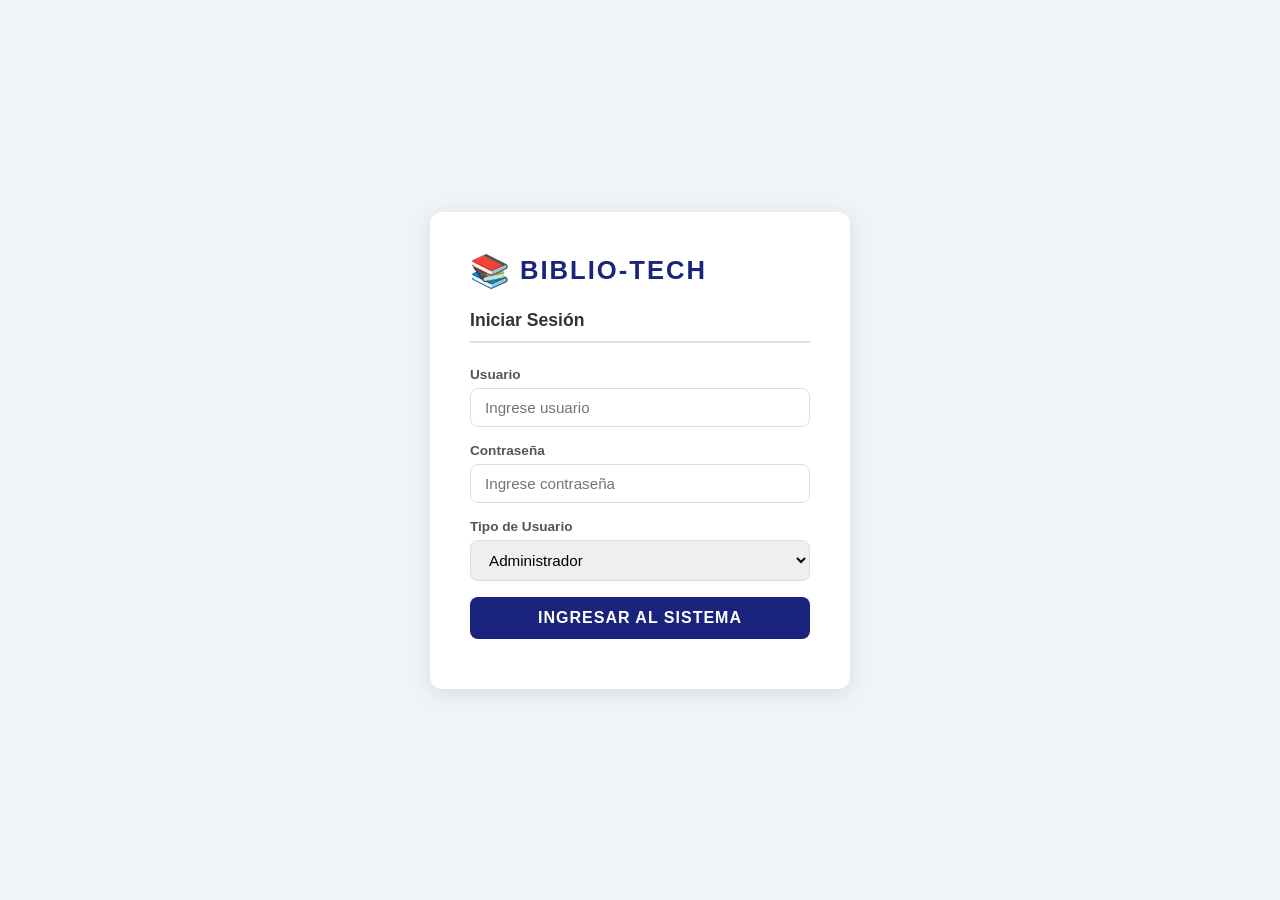
<file: index.html>
<!DOCTYPE html>
<html lang="es">
<head>
  <meta charset="UTF-8">
  <meta name="viewport" content="width=device-width, initial-scale=1.0">
  <title>BIBLIO-TECH | Login</title>
  <link rel="stylesheet" href="style.css">
</head>
<body>
  <div class="container">
    <div class="card">
      <div class="logo">
        <span class="logo-icon">📚</span>
        <h1>BIBLIO-TECH</h1>
      </div>
      <h2>Iniciar Sesión</h2>
      <form id="loginForm">
        <div class="form-group">
          <label>Usuario</label>
          <input type="text" id="usuario" placeholder="Ingrese usuario" required>
        </div>
        <div class="form-group">
          <label>Contraseña</label>
          <input type="password" id="password" placeholder="Ingrese contraseña" required>
        </div>
        <div class="form-group">
          <label>Tipo de Usuario</label>
          <select id="tipoUsuario">
            <option value="administrador">Administrador</option>
            <option value="colaborador">Colaborador</option>
          </select>
        </div>
        <button type="submit" class="btn-primary">INGRESAR AL SISTEMA</button>
        <p id="error-msg" class="error-msg"></p>
      </form>
    </div>
  </div>
  <script src="app.js"></script>
</body>
</html>
</file>
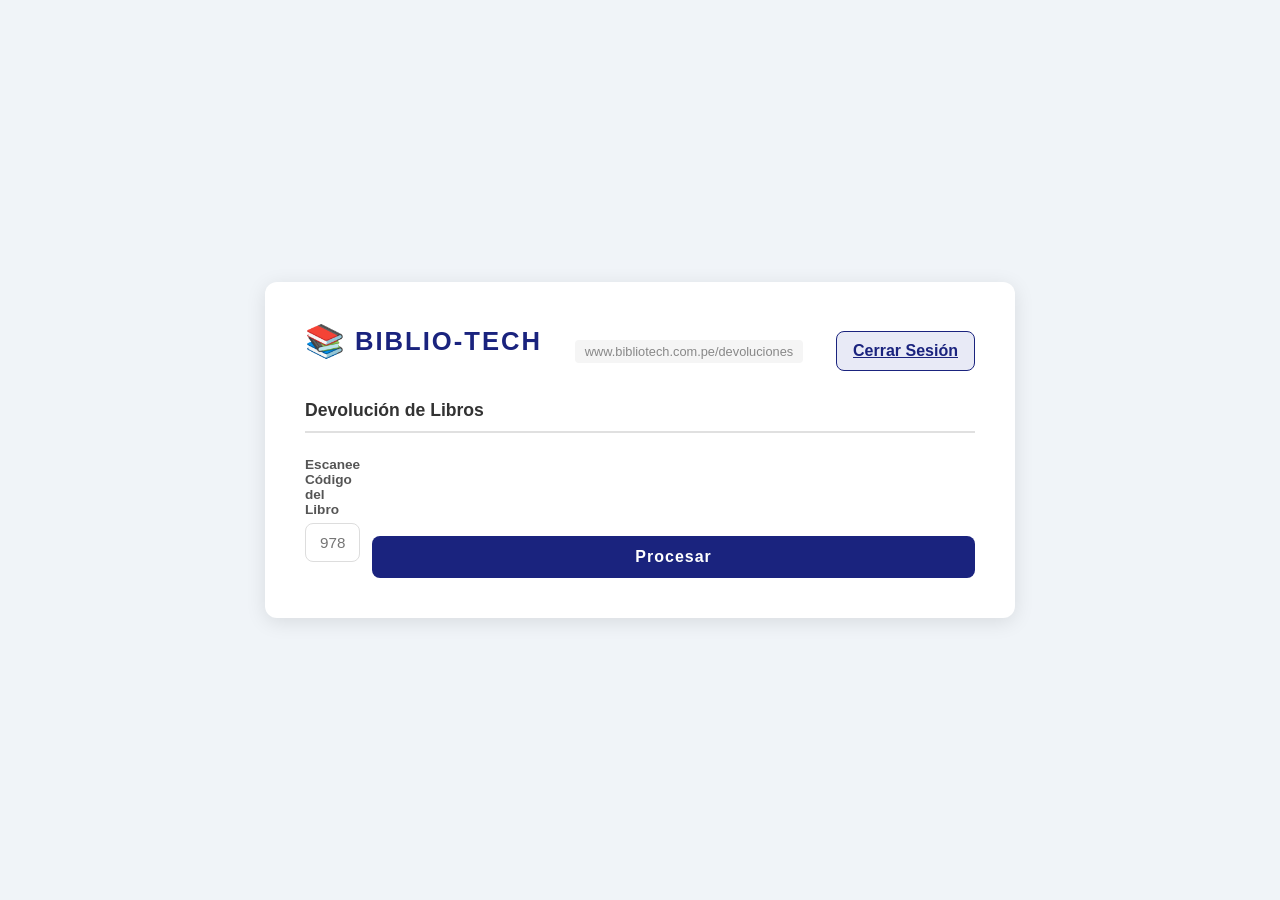
<file: devoluciones.html>
<!DOCTYPE html>
<html lang="es">
<head>
  <meta charset="UTF-8">
  <title>BIBLIO-TECH | Devoluciones</title>
  <link rel="stylesheet" href="style.css">
</head>
<body>
  <div class="container">
    <div class="card wide">
      <div class="header-bar">
        <div class="logo">
          <span class="logo-icon">📚</span>
          <h1>BIBLIO-TECH</h1>
        </div>
        <div class="url-bar">www.bibliotech.com.pe/devoluciones</div>
        <a href="index.html" class="btn-secondary small">Cerrar Sesión</a>
      </div>

      <h2>Devolución de Libros</h2>

      <div class="form-row">
        <div class="form-group">
          <label>Escanee Código del Libro</label>
          <input type="text" id="isbnDevolucion" placeholder="978-X-XX-XXXXXX-X">
        </div>
        <button class="btn-primary" onclick="procesarDevolucion()">Procesar</button>
      </div>

      <!-- Tabla resultado -->
      <div id="resultadoDevolucion" style="display:none;">
        <table class="tabla-resultado">
          <thead>
            <tr>
              <th>Libro Escaneado</th>
              <th>Lector Responsable</th>
              <th>Vencimiento</th>
              <th>Retraso</th>
            </tr>
          </thead>
          <tbody id="tablaBody"></tbody>
        </table>

        <div id="alertaMora" class="alerta-mora" style="display:none;">
          ⚠️ ALERTA: Se detectó retraso. Mora total: <strong id="montoMora"></strong>
          <span class="multa-badge">✅ Multa pagada en ventanilla</span>
        </div>

        <button class="btn-success" onclick="registrarIngreso()">
          📦 REGISTRAR INGRESO A ALMACÉN
        </button>
        <p id="ingreso-msg" class="success-msg"></p>
      </div>
    </div>
  </div>
  <script src="app.js"></script>
</body>
</html>
</file>
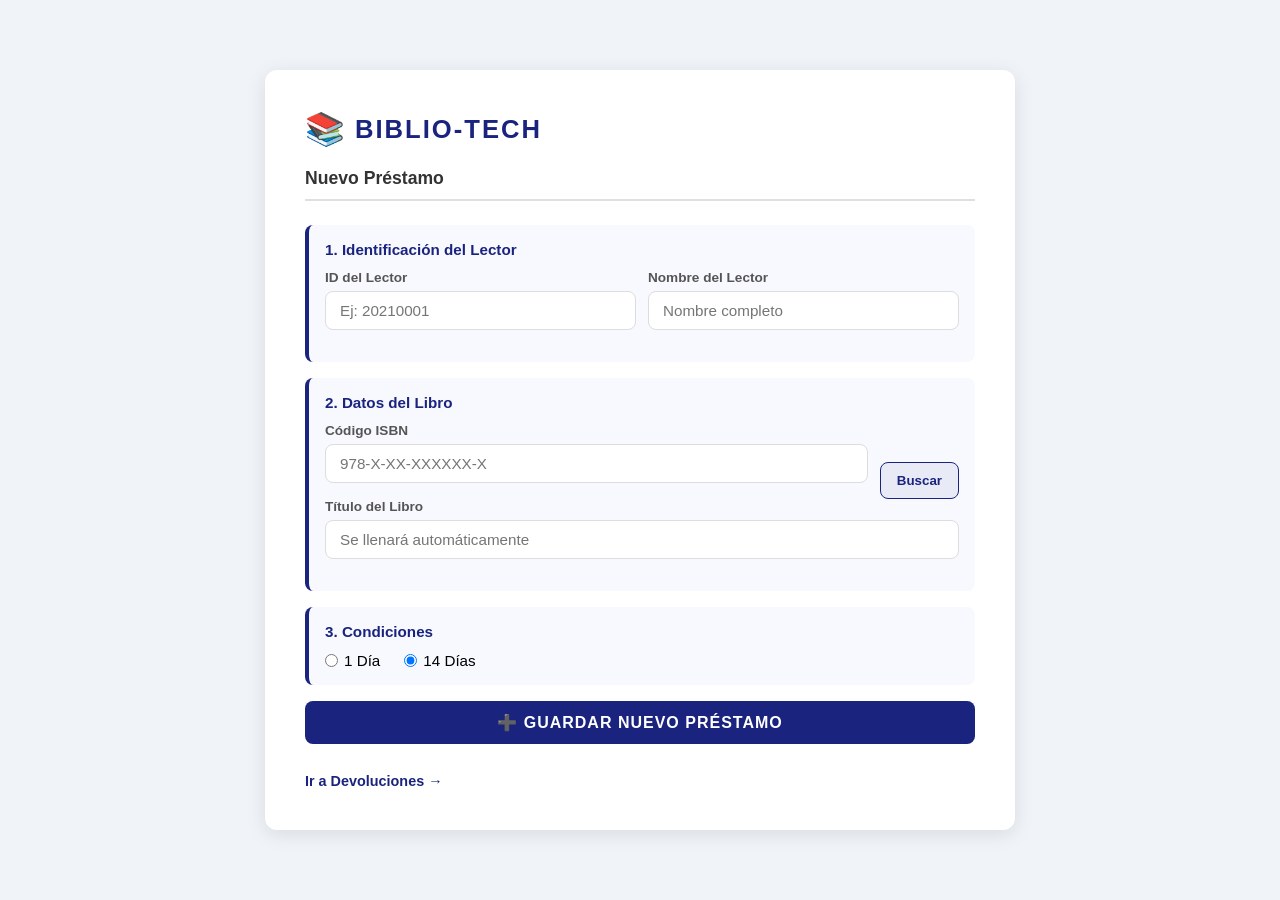
<file: prestamo.html>
<!DOCTYPE html>
<html lang="es">
<head>
  <meta charset="UTF-8">
  <title>BIBLIO-TECH | Nuevo Préstamo</title>
  <link rel="stylesheet" href="style.css">
</head>
<body>
  <div class="container">
    <div class="card wide">
      <div class="logo">
        <span class="logo-icon">📚</span>
        <h1>BIBLIO-TECH</h1>
      </div>
      <h2>Nuevo Préstamo</h2>

      <!-- Identificación del Lector -->
      <div class="section">
        <h3>1. Identificación del Lector</h3>
        <div class="form-row">
          <div class="form-group">
            <label>ID del Lector</label>
            <input type="text" id="idLector" placeholder="Ej: 20210001">
          </div>
          <div class="form-group">
            <label>Nombre del Lector</label>
            <input type="text" id="nombreLector" placeholder="Nombre completo">
          </div>
        </div>
      </div>

      <!-- Datos del Libro -->
      <div class="section">
        <h3>2. Datos del Libro</h3>
        <div class="form-row">
          <div class="form-group">
            <label>Código ISBN</label>
            <input type="text" id="isbn" placeholder="978-X-XX-XXXXXX-X">
          </div>
          <button class="btn-secondary" onclick="buscarLibro()">Buscar</button>
        </div>
        <div class="form-group">
          <label>Título del Libro</label>
          <input type="text" id="tituloLibro" placeholder="Se llenará automáticamente" readonly>
        </div>
      </div>

      <!-- Tipo de Préstamo -->
      <div class="section">
        <h3>3. Condiciones</h3>
        <div class="radio-group">
          <label><input type="radio" name="tipo" value="1"> 1 Día</label>
          <label><input type="radio" name="tipo" value="14" checked> 14 Días</label>
        </div>
      </div>

      <button class="btn-primary" onclick="registrarPrestamo()">
        ➕ GUARDAR NUEVO PRÉSTAMO
      </button>
      <p id="prestamo-msg" class="success-msg"></p>

      <br>
      <a href="devoluciones.html" class="btn-link">Ir a Devoluciones →</a>
    </div>
  </div>
  <script src="app.js"></script>
</body>
</html>
</file>
<file: style.css>
* {
  margin: 0;
  padding: 0;
  box-sizing: border-box;
  font-family: 'Segoe UI', Tahoma, Geneva, Verdana, sans-serif;
}

body {
  background: #f0f4f8;
  min-height: 100vh;
  display: flex;
  align-items: center;
  justify-content: center;
}

.container {
  width: 100%;
  padding: 20px;
  display: flex;
  justify-content: center;
}

.card {
  background: white;
  border-radius: 12px;
  padding: 40px;
  width: 100%;
  max-width: 420px;
  box-shadow: 0 4px 20px rgba(0,0,0,0.1);
}

.card.wide {
  max-width: 750px;
}

.logo {
  display: flex;
  align-items: center;
  gap: 10px;
  margin-bottom: 20px;
}

.logo h1 {
  font-size: 1.6rem;
  color: #1a237e;
  letter-spacing: 2px;
}

.logo-icon {
  font-size: 2rem;
}

h2 {
  color: #333;
  margin-bottom: 24px;
  font-size: 1.1rem;
  border-bottom: 2px solid #e0e0e0;
  padding-bottom: 10px;
}

h3 {
  color: #1a237e;
  font-size: 0.95rem;
  margin-bottom: 12px;
}

.section {
  background: #f8f9ff;
  border-radius: 8px;
  padding: 16px;
  margin-bottom: 16px;
  border-left: 4px solid #1a237e;
}

.form-group {
  margin-bottom: 16px;
}

.form-group label {
  display: block;
  font-size: 0.85rem;
  color: #555;
  margin-bottom: 6px;
  font-weight: 600;
}

.form-group input,
.form-group select {
  width: 100%;
  padding: 10px 14px;
  border: 1px solid #ddd;
  border-radius: 8px;
  font-size: 0.95rem;
  transition: border 0.2s;
}

.form-group input:focus,
.form-group select:focus {
  outline: none;
  border-color: #1a237e;
}

.form-row {
  display: flex;
  gap: 12px;
  align-items: flex-end;
}

.form-row .form-group {
  flex: 1;
}

.radio-group {
  display: flex;
  gap: 24px;
  font-size: 0.95rem;
}

.radio-group label {
  display: flex;
  align-items: center;
  gap: 6px;
  cursor: pointer;
}

.btn-primary {
  width: 100%;
  padding: 12px;
  background: #1a237e;
  color: white;
  border: none;
  border-radius: 8px;
  font-size: 1rem;
  font-weight: 700;
  cursor: pointer;
  letter-spacing: 1px;
  transition: background 0.2s;
}

.btn-primary:hover { background: #283593; }

.btn-secondary {
  padding: 10px 16px;
  background: #e8eaf6;
  color: #1a237e;
  border: 1px solid #1a237e;
  border-radius: 8px;
  font-weight: 600;
  cursor: pointer;
  white-space: nowrap;
}

.btn-success {
  width: 100%;
  padding: 12px;
  background: #2e7d32;
  color: white;
  border: none;
  border-radius: 8px;
  font-size: 1rem;
  font-weight: 700;
  cursor: pointer;
  margin-top: 16px;
}

.btn-link {
  color: #1a237e;
  text-decoration: none;
  font-weight: 600;
  font-size: 0.9rem;
}

.error-msg { color: #c62828; font-size: 0.85rem; margin-top: 10px; }
.success-msg { color: #2e7d32; font-size: 0.9rem; margin-top: 10px; font-weight: 600; }

.tabla-resultado {
  width: 100%;
  border-collapse: collapse;
  margin-top: 20px;
  font-size: 0.9rem;
}

.tabla-resultado th {
  background: #1a237e;
  color: white;
  padding: 10px;
  text-align: left;
}

.tabla-resultado td {
  padding: 10px;
  border-bottom: 1px solid #e0e0e0;
}

.alerta-mora {
  background: #fff3e0;
  border: 1px solid #ff9800;
  border-radius: 8px;
  padding: 12px 16px;
  margin-top: 16px;
  font-size: 0.9rem;
  display: flex;
  align-items: center;
  gap: 12px;
  flex-wrap: wrap;
}

.multa-badge {
  background: #e8f5e9;
  color: #2e7d32;
  padding: 4px 10px;
  border-radius: 20px;
  font-size: 0.8rem;
  font-weight: 600;
}

.header-bar {
  display: flex;
  justify-content: space-between;
  align-items: center;
  margin-bottom: 20px;
  flex-wrap: wrap;
  gap: 10px;
}

.url-bar {
  font-size: 0.8rem;
  color: #888;
  background: #f5f5f5;
  padding: 4px 10px;
  border-radius: 4px;
}
</file>
